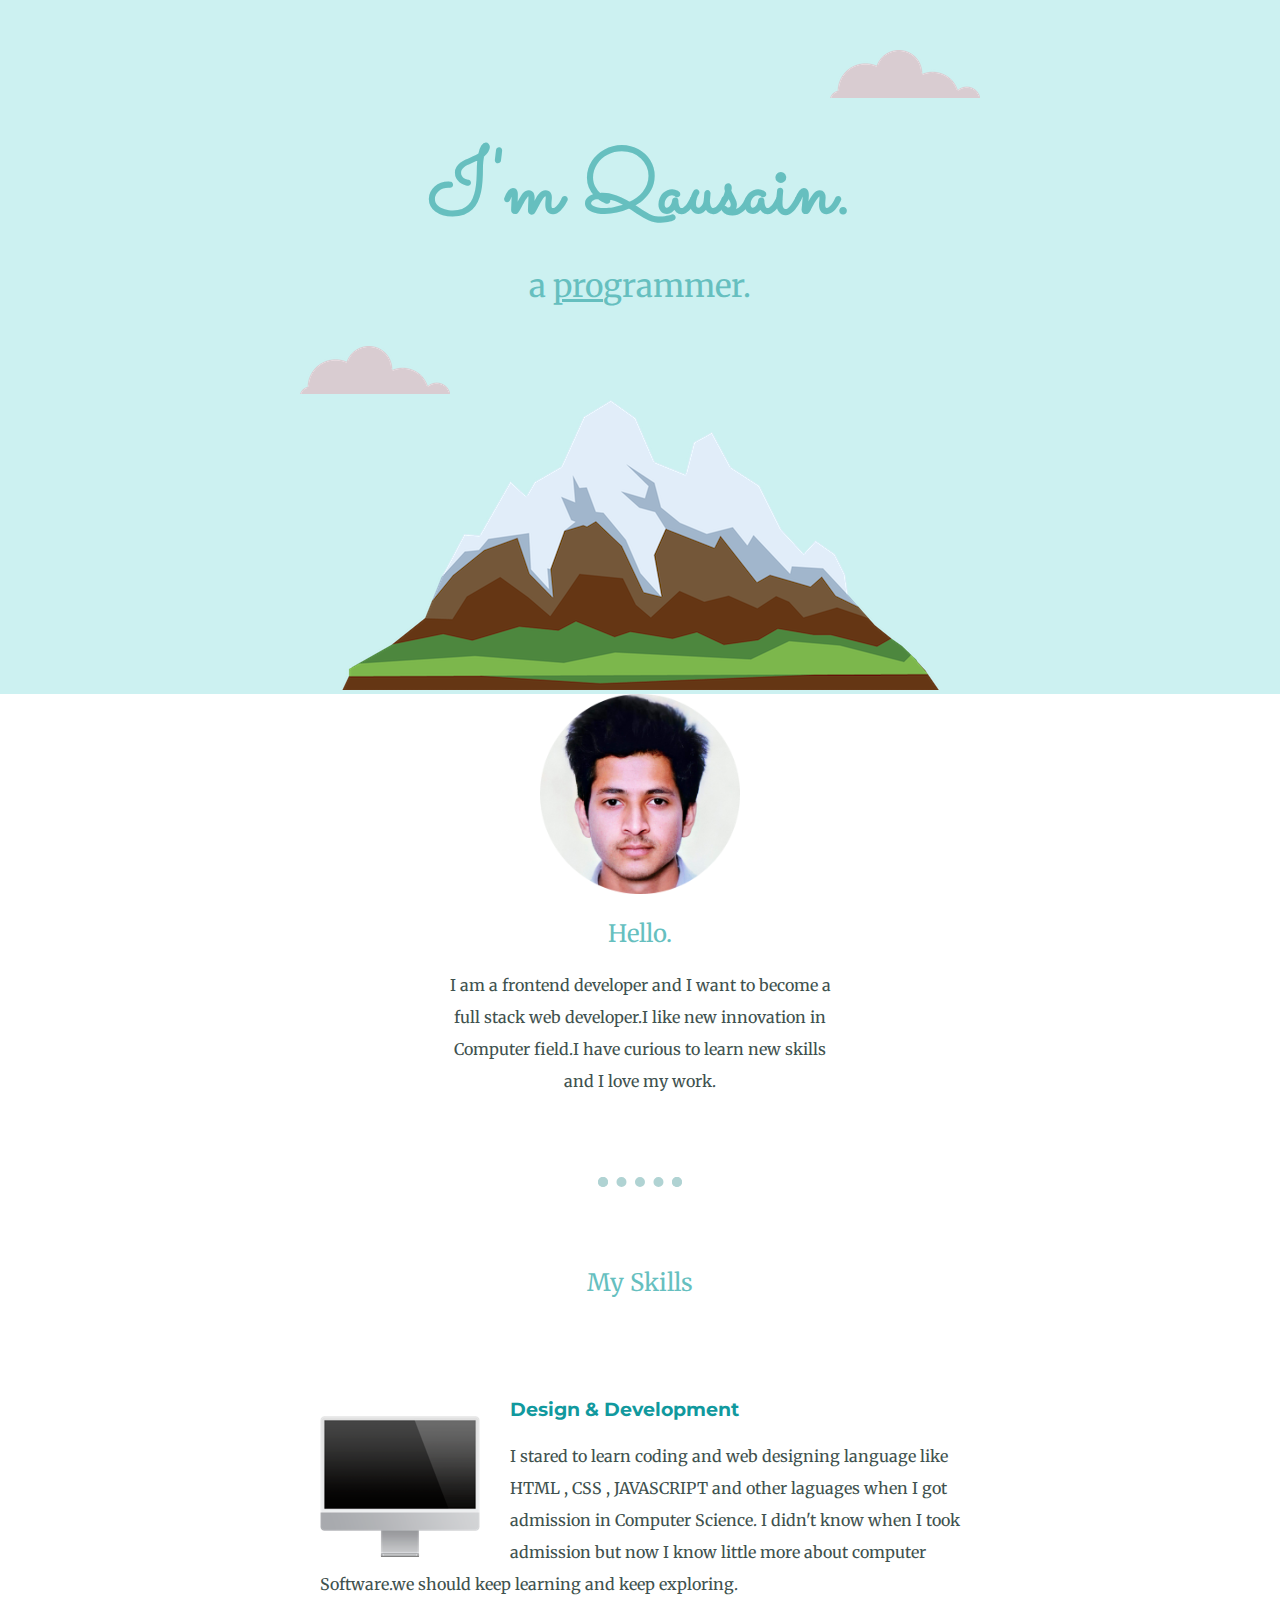
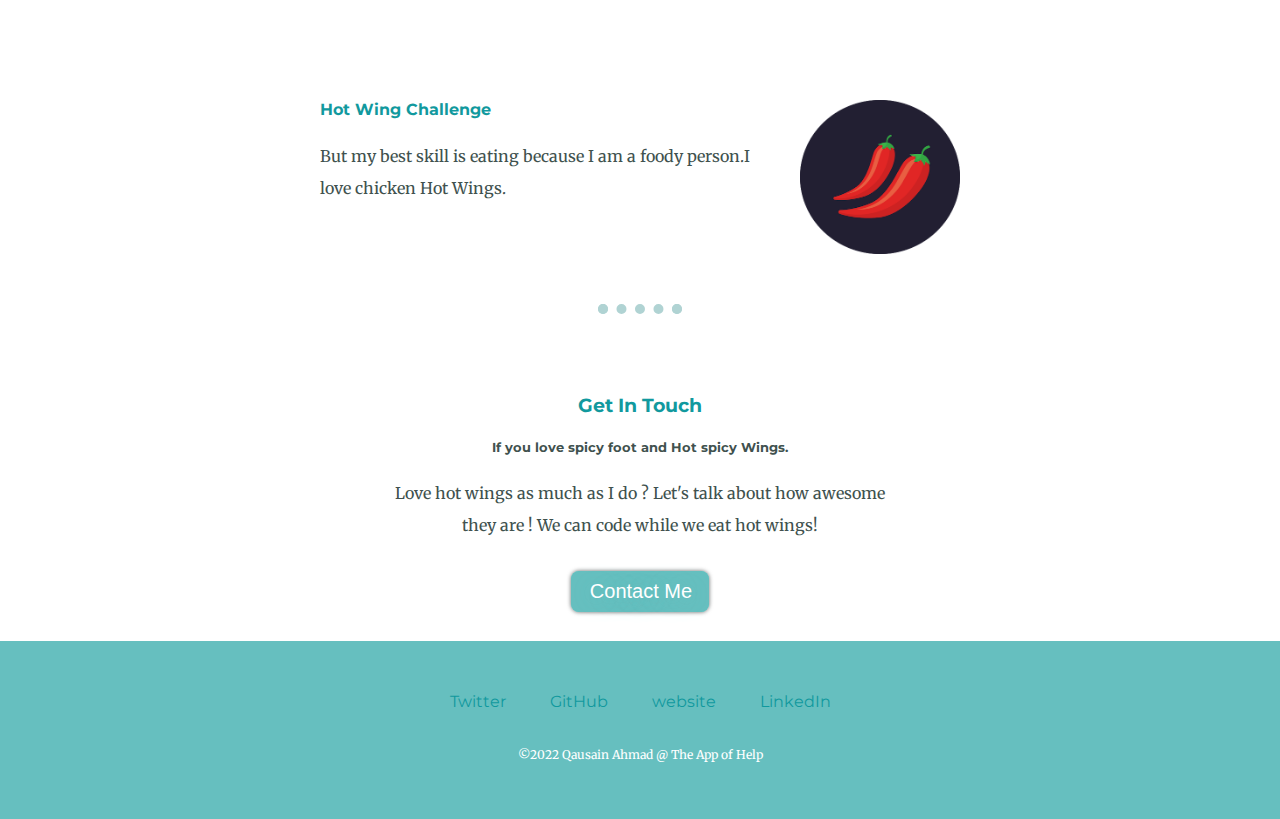
<file: index.html>
<!DOCTYPE html>
<html lang="en">
<head>
    <meta charset="UTF-8">
    <meta http-equiv="X-UA-Compatible" content="IE=edge">
    <meta name="viewport" content="width=device-width, initial-scale=1.0">
    <title>Qausain Ahmad</title>
</head>
<link rel="preconnect" href="https://fonts.googleapis.com">
<link rel="preconnect" href="https://fonts.gstatic.com" crossorigin>
<link href="https://fonts.googleapis.com/css2?family=Merriweather&family=Montserrat&family=Sacramento&display=swap" rel="stylesheet">
<link rel="preconnect" href="https://fonts.googleapis.com">
<link rel="preconnect" href="https://fonts.gstatic.com" crossorigin>
<link href="https://fonts.googleapis.com/css2?family=Sacramento&display=swap" rel="stylesheet">
<link rel="preconnect" href="https://fonts.googleapis.com">
<link rel="preconnect" href="https://fonts.gstatic.com" crossorigin>
<link href="https://fonts.googleapis.com/css2?family=Montserrat&display=swap" rel="stylesheet">
<link rel="stylesheet" href="index.css">
<link rel="icon" href="favicon (1).ico">
<body>
    <div class="top-container">
        <img class="top-cloud" src="cloud.png" alt="cloud-img">
        <h1>I'm Qausain.</h1>
        <h2 class="programmer"> a <span class="pro">pro</span>grammer.</h2>
        <img src="mountain.png" alt="mountain-img">
        <img class="bottom-cloud" src="cloud.png" alt="cloud-img">
    </div>
    <div class="middle-container">
        <div class="profile">
            <img src="circles.png" width="200px" alt="Qausain-img">
            <h2>Hello.</h2>
            <p class="intro">I am a frontend developer and I want to become a full stack web developer.I like new innovation in Computer field.I have curious to learn new skills and I love my work. </p>
        </div>
        <hr>
        <div class="skills">
            <h2>My Skills</h2>
            <div class="skill-row">
            <img class="code-img" src="skill.png" width="25%" alt="skills-img">
            <h3 >Design & Development</h3>
            <p>I stared to learn coding and web designing language like HTML , CSS , JAVASCRIPT and other laguages when I got admission in Computer Science. I didn't know when I took admission but now I know little more about computer Software.we should keep learning and keep exploring.</p>
            </div>
            <div class="skill-row">
            <img class="chill-img" src="chillies.png" width="25%" alt="chill-img">
            <h4>Hot Wing Challenge</h4>
            <p class="hot-wing">But my best skill is eating because I am a foody person.I love chicken Hot Wings.</p>

        </div>
         </div>
         <hr>
         <div class="contact-me">
         <h3>Get In Touch</h3>
         <h5>If you love spicy foot and Hot spicy Wings.</h5>
         <p class="contact-msg">Love hot wings as much as I do ? Let's talk about how awesome they are ! We can code while we eat hot wings!</p>   
         <a class="btn" href="contact.html" target="_blank">Contact Me</a>
         
        </div>
        <div class="bottom-container">
            <a calss="twitter" href="https://twitter.com/QausainAhmad2" target="_blank">Twitter</a>
            <a class="github" href="https://github.com/cosine90" target="_blank">GitHub</a>
            <a href="https://cosine90.github.io/CV/" target="_blank">website</a>
            <a href="https://www.linkedin.com/in/qausain-ahmad-930b31223/" target="_blank">LinkedIn</a>
            <p class="copy">©2022 Qausain Ahmad @ The App of Help</p> 
        </div>
        
    </body>
    </html>
</file>
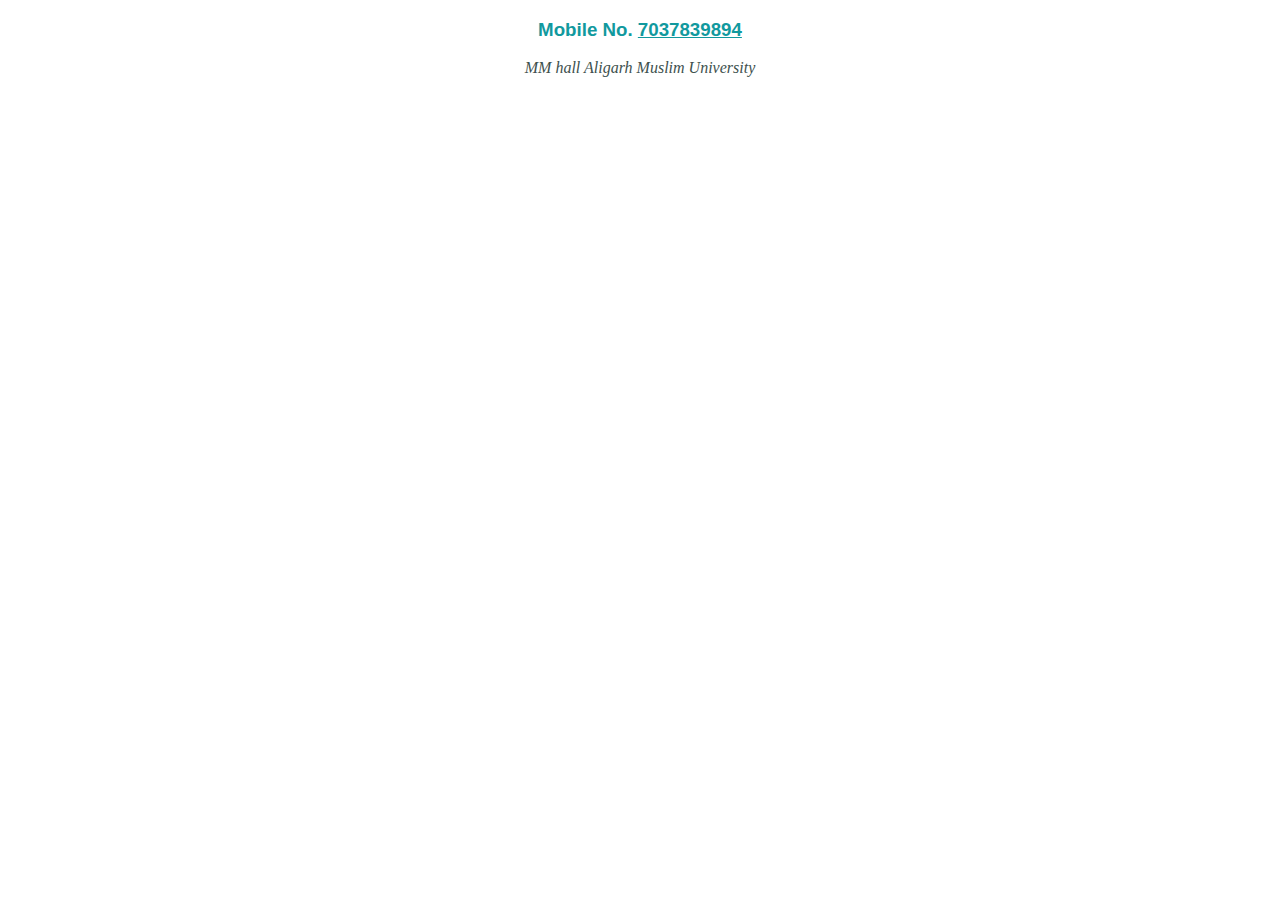
<file: contact.html>
<!DOCTYPE html>
<html lang="en">
<head>
    <meta charset="UTF-8">
    <meta http-equiv="X-UA-Compatible" content="IE=edge">
    <meta name="viewport" content="width=device-width, initial-scale=1.0">
    <title>CONTACT ME</title>
</head>
<link rel="stylesheet" href="index.css">
<body>
   <h3>Mobile No. <span class="number">7037839894</span></h3>
   <address>MM hall Aligarh Muslim University</address>
    
</body>
</html>
</file>
<file: index.css>
body {
    color: #40514E;
    margin: 0px;
    text-align: center;
    font-family: 'Merriweather', serif;

}

p {
    line-height: 2;
}

h1 {
    font-size: 5.62em;
    margin: 50px auto 0 auto;
    font-family: 'Sacramento', cursive;
    color: #66BFBF;
    line-height: 1;
    

}

.skill-row {
    width: 50%;
    margin: 100px auto 100px auto;
    text-align: left;

}

.code-img {
    float: left;
    margin-right: 30px;
}

.chill-img {
    float: right;
    margin-left: 30px;
}

hr {
    color: #b0d3d3;
    border-style: dotted;
    width: 5%;
    border-top-style: none;
    border-width: 10px;
    margin: 80px auto;

}

.contact-msg {
    width: 40%;
    margin: auto;
}

.intro {
    width: 30%;
    margin: auto;
}





h2 {
    font-style: 'Montserrat', sans-serif;
    color: #66BFBF;
    font-weight: normal;
}

.programmer {
    font-size: 2rem;
}

h3 {
    font-family: 'Montserrat', sans-serif;

    color: #11999E;


}

h5 {
    font-family: 'Montserrat', sans-serif;


}

h4 {
    font-family: 'Montserrat', sans-serif;
    color: #11999E;

}

.top-container {
    background-color: rgb(204, 241, 241);
    position: relative;
    padding-top: 100px;

}

.pro {
    text-decoration: underline;
}

.bottom-cloud {
    position: absolute;
    left: 300px;
    bottom: 300px;
}

.top-cloud {
    position: absolute;
    right: 300px;
    top: 50px;


}

.number {
    text-decoration: underline;
}

a {
    color: #11999E;
    font-family: 'Montserrat', sans-serif;
    text-decoration: none;
    margin: 10px 20px;
    
}
a:hover{
    color: #eaf6f6;
}

.bottom-container {
    background-color: #66BFBF;
    padding: 50px 0px 20px;
}

.btn {
    line-height: 5;
    background: #66BFBF;
    background-image: -webkit-linear-gradient(top, #66BFBF, #66BFBF);
    background-image: -moz-linear-gradient(top, #66BFBF, #66BFBF);
    background-image: -ms-linear-gradient(top, #66BFBF, #66BFBF);
    background-image: -o-linear-gradient(top, #66BFBF, #66BFBF);
    background-image: linear-gradient(to bottom, #66BFBF, #66BFBF);
    -webkit-border-radius: 8;
    -moz-border-radius: 8;
    border-radius: 8px;
    text-shadow: 0px 2px 21px #66BFBF;
    -webkit-box-shadow: 0px 0px 4px #666666;
    -moz-box-shadow: 0px 0px 4px #666666;
    box-shadow: 0px 0px 4px #666666;
    font-family: Arial;
    color: #ffffff;
    font-size: 20px;
    padding: 9px 17px 10px 19px;
    text-decoration: none;
}

.btn:hover {
    background: #4e9c9c;
    text-decoration: none;
}
.copy{
    color: white;
    font-size: 0.75rem;
    padding: 20px 0px;
}
</file>
